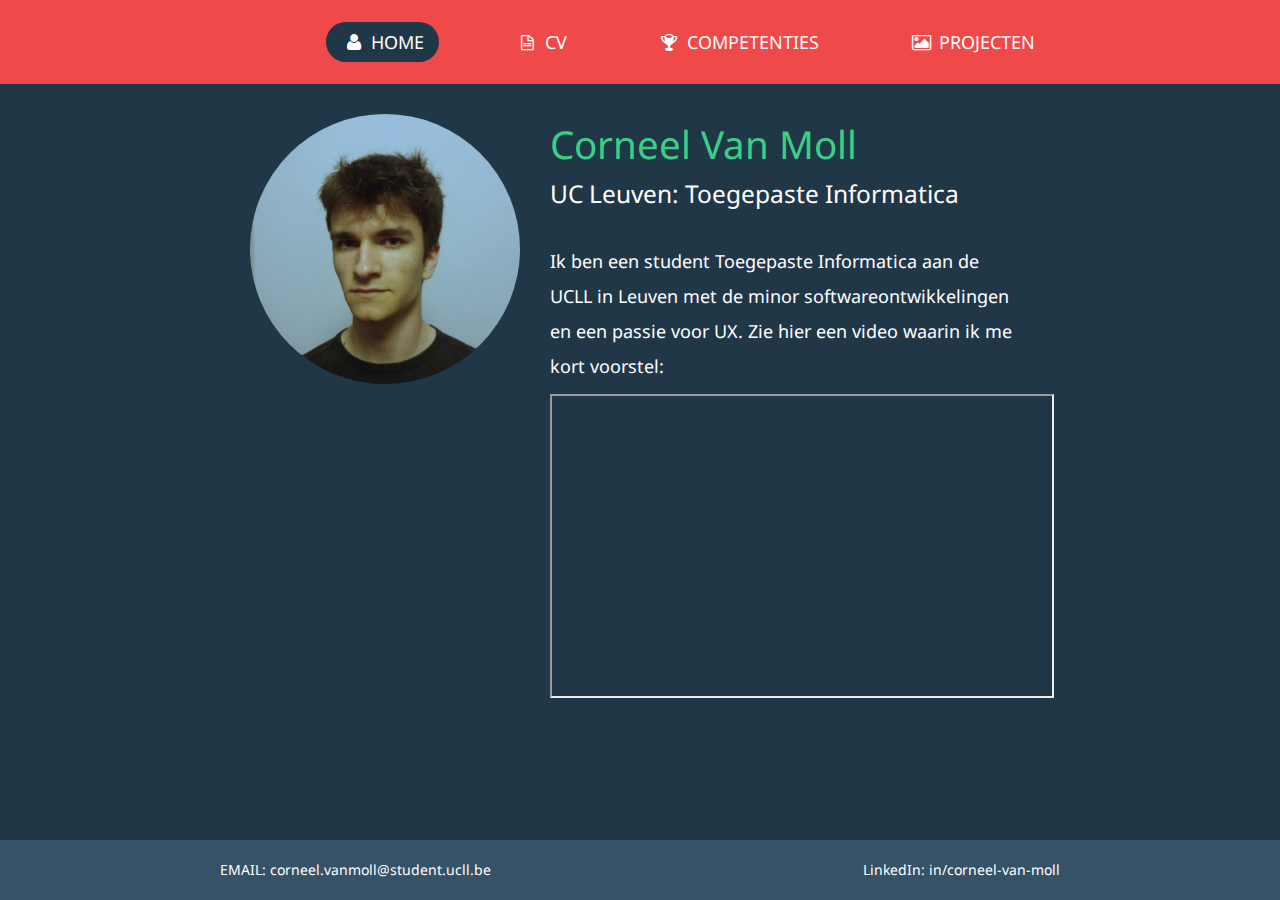
<file: index.html>
<!DOCTYPE html>
<html lang="en">
<head>
<title>Profile</title>
<meta charset="utf-8">
<meta name="viewport" content="width=device-width, initial-scale=1.0">
<link href="css/bootstrap.css" rel="stylesheet">
<link href="css/style.css" rel="stylesheet">
<link href="font/css/fontello.css" rel="stylesheet">
<link href='http://fonts.googleapis.com/css?family=Droid+Sans:400,700' rel='stylesheet' type='text/css'>
</head>
<body>
<div class="navbar">
  <div class="navbar-inner">
    <div class="container"> <a class="btn btn-navbar" data-toggle="collapse" data-target=".nav-collapse"> <span class="icon-bar"></span> <span class="icon-bar"></span> <span class="icon-bar"></span> </a>
      <ul class="nav nav-collapse pull-right">
        <li><a href="index.html" class="active"><i class="icon-user"></i> Home</a></li>
        <li><a href="resume.html"><i class="icon-doc-text"></i> CV</a></li>
        <li><a href="skills.html"><i class="icon-trophy"></i> Competenties</a></li>
        <li><a href="work.html"><i class="icon-picture"></i> Projecten</a></li>
      </ul>
      <div class="nav-collapse collapse"></div>
    </div>
  </div>
</div>
<div class="container profile">
  <div class="span3"> <img src="img/profile_pic.jpg" alt=""> </div>
  <div class="span5">
    <h1>Corneel Van Moll</h1>
    <h3>UC Leuven: Toegepaste Informatica</h3>
    <p>Ik ben een student Toegepaste Informatica aan de UCLL in Leuven met de minor softwareontwikkelingen en een passie voor UX. Zie hier een video waarin ik me kort voorstel:</p>
    <iframe width="500" height="300" src="https://www.youtube.com/embed/2SmTx6ICyns"></iframe> </div>
</div>
<div class="row social">
  <ul class="social-icons">
  </ul>
</div>
<div class="footer" href="css/bootstrap-responsive.css" rel="stylesheet" type="text/css">
  <div class="container">
    <p class="pull-left"> EMAIL: <a href = "mailto: corneel.vanmoll@student.ucll.be">corneel.vanmoll@student.ucll.be</a> </p>
    <p class="pull-right"> LinkedIn: <a href="https://www.linkedin.com/in/corneel-van-moll/">in/corneel-van-moll</a> </p>
  </div>
</div>
<div id="myModal" class="modal hide fade" tabindex="-1" role="dialog" aria-labelledby="myModalLabel" aria-hidden="true">
  <div class="modal-header">
    <button type="button" class="close" data-dismiss="modal" aria-hidden="true">×</button>
    <h3 id="myModalLabel"><i class="icon-mail"></i> Contact Me</h3>
  </div>
  <div class="modal-body">
    <form action="#">
      <input type="text" placeholder="Your Name">
      <input type="text" placeholder="Your Email">
      <input type="text" placeholder="Website (Optional)">
      <textarea rows="3" style="width:80%"></textarea>
      <br>
      <button type="submit" class="btn btn-large"><i class="icon-paper-plane"></i> SUBMIT</button>
    </form>
  </div>
</div>
<script src="js/jquery-1.10.1.min.js"></script>
<script src="js/bootstrap.min.js"></script>
<script>
$('#myModal').modal('hidden')
</script>
</body>
</html>
</file>
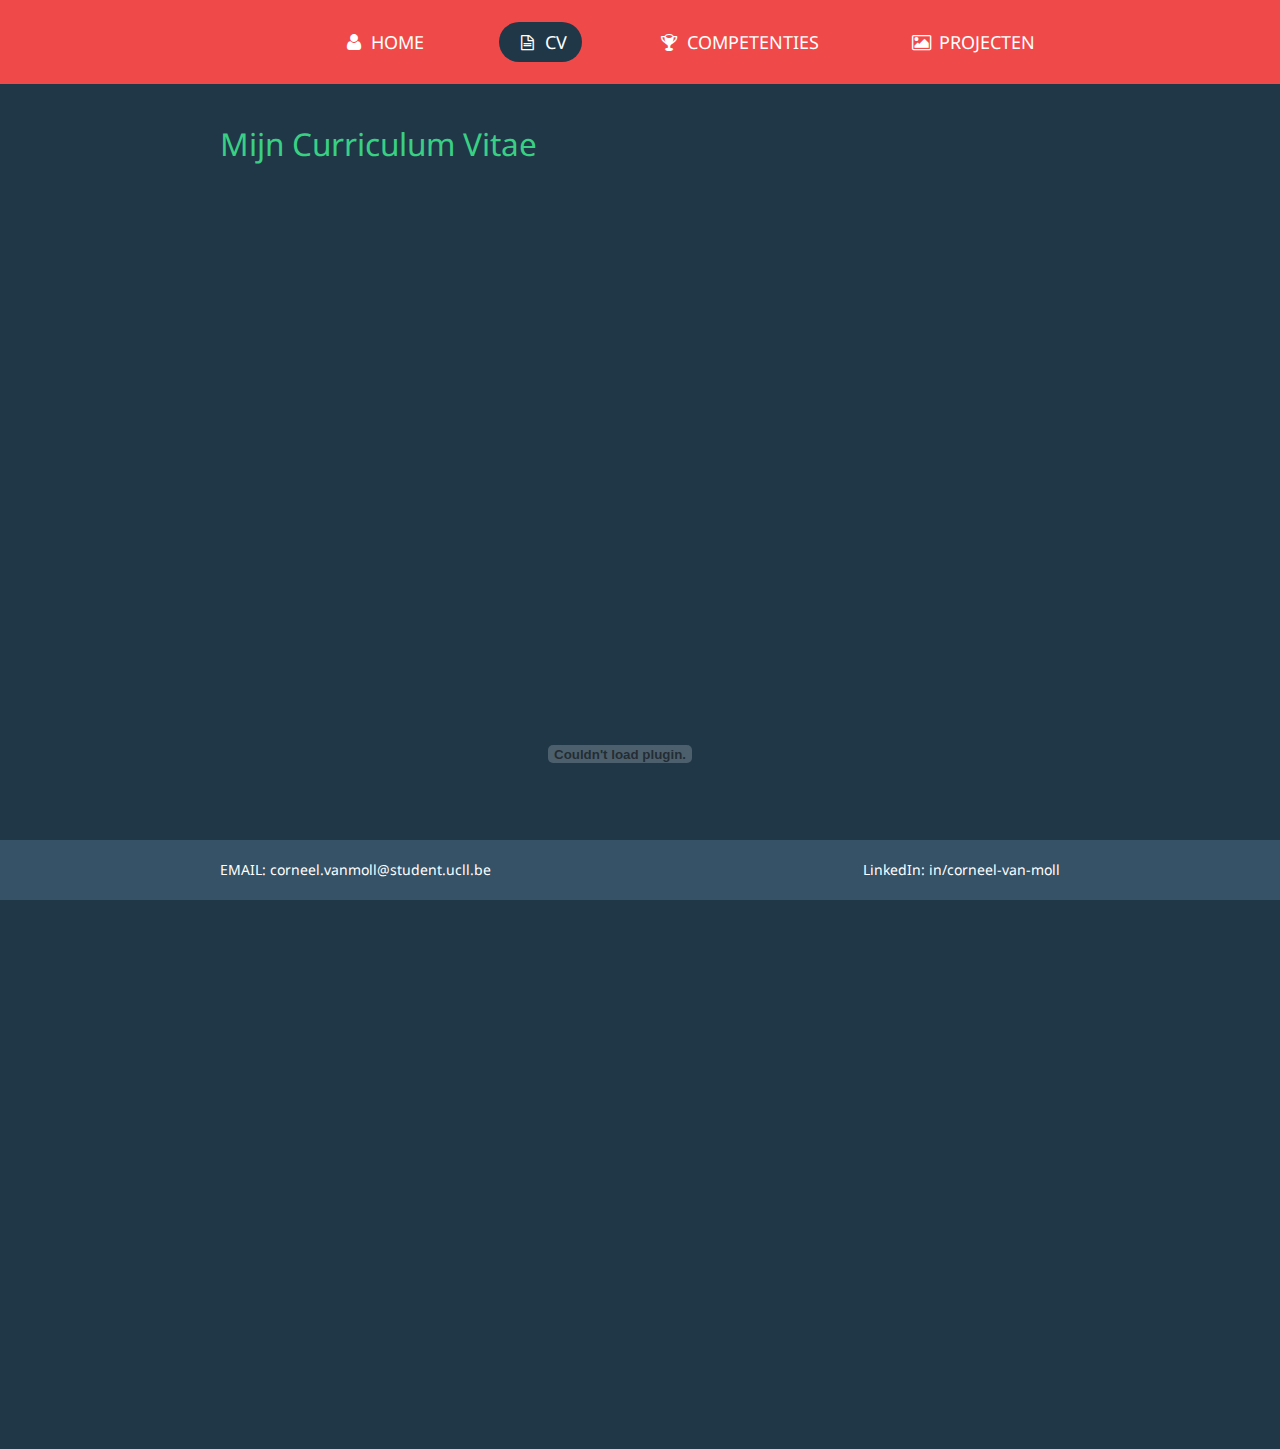
<file: resume.html>
<!DOCTYPE html>
<html lang="en">
<head>
<title>Resume</title>
<meta charset="utf-8">
<meta name="viewport" content="width=device-width, initial-scale=1.0">
<link href="css/bootstrap.css" rel="stylesheet">
<link href="css/style.css" rel="stylesheet">
<link href="font/css/fontello.css" rel="stylesheet">
<link href='http://fonts.googleapis.com/css?family=Droid+Sans:400,700' rel='stylesheet' type='text/css'>
</head>
<body>
  <div class="navbar">
    <div class="navbar-inner">
      <div class="container"> <a class="btn btn-navbar" data-toggle="collapse" data-target=".nav-collapse"> <span class="icon-bar"></span> <span class="icon-bar"></span> <span class="icon-bar"></span> </a> 
        <ul class="nav nav-collapse pull-right">
          <li><a href="index.html"><i class="icon-user"></i> Home</a></li>
          <li><a href="resume.html" class="active"><i class="icon-doc-text"></i> CV</a></li>
          <li><a href="skills.html"><i class="icon-trophy"></i> Competenties</a></li>
          <li><a href="work.html"><i class="icon-picture"></i> Projecten</a></li>
        </ul>
        <div class="nav-collapse collapse"></div>
      </div>
    </div>
  </div>
<div class="container resume">
  <h2>Mijn Curriculum Vitae</h2>
  <embed src="docs/cv.pdf" width="800px" height="1160px" />
</div>
<div class="row social"></div>
<div class="footer" href="css/bootstrap-responsive.css" rel="stylesheet" type="text/css">
  <div class="container">
    <p class="pull-left"> EMAIL: <a href = "mailto: corneel.vanmoll@student.ucll.be">corneel.vanmoll@student.ucll.be</a> </p>
    <p class="pull-right"> LinkedIn: <a href="https://www.linkedin.com/in/corneel-van-moll/">in/corneel-van-moll</a> </p>
  </div>
</div>
<div id="myModal" class="modal hide fade" tabindex="-1" role="dialog" aria-labelledby="myModalLabel" aria-hidden="true">
  <div class="modal-header">
    <button type="button" class="close" data-dismiss="modal" aria-hidden="true">×</button>
    <h3 id="myModalLabel"><i class="icon-mail"></i> Contact Me</h3>
  </div>
  <div class="modal-body">
    <form action="#">
      <input type="text" placeholder="Yopur Name">
      <input type="text" placeholder="Your Email">
      <input type="text" placeholder="Website (Optional)">
      <textarea rows="3" style="width:80%"></textarea>
      <br>
      <button type="submit" class="btn btn-large"><i class="icon-paper-plane"></i> SUBMIT</button>
    </form>
  </div>
</div>
<script src="js/jquery-1.10.1.min.js"></script>
<script src="js/bootstrap.min.js"></script>
<script>
$('#myModal').modal('hidden')
</script>
</body>
</html>
</file>
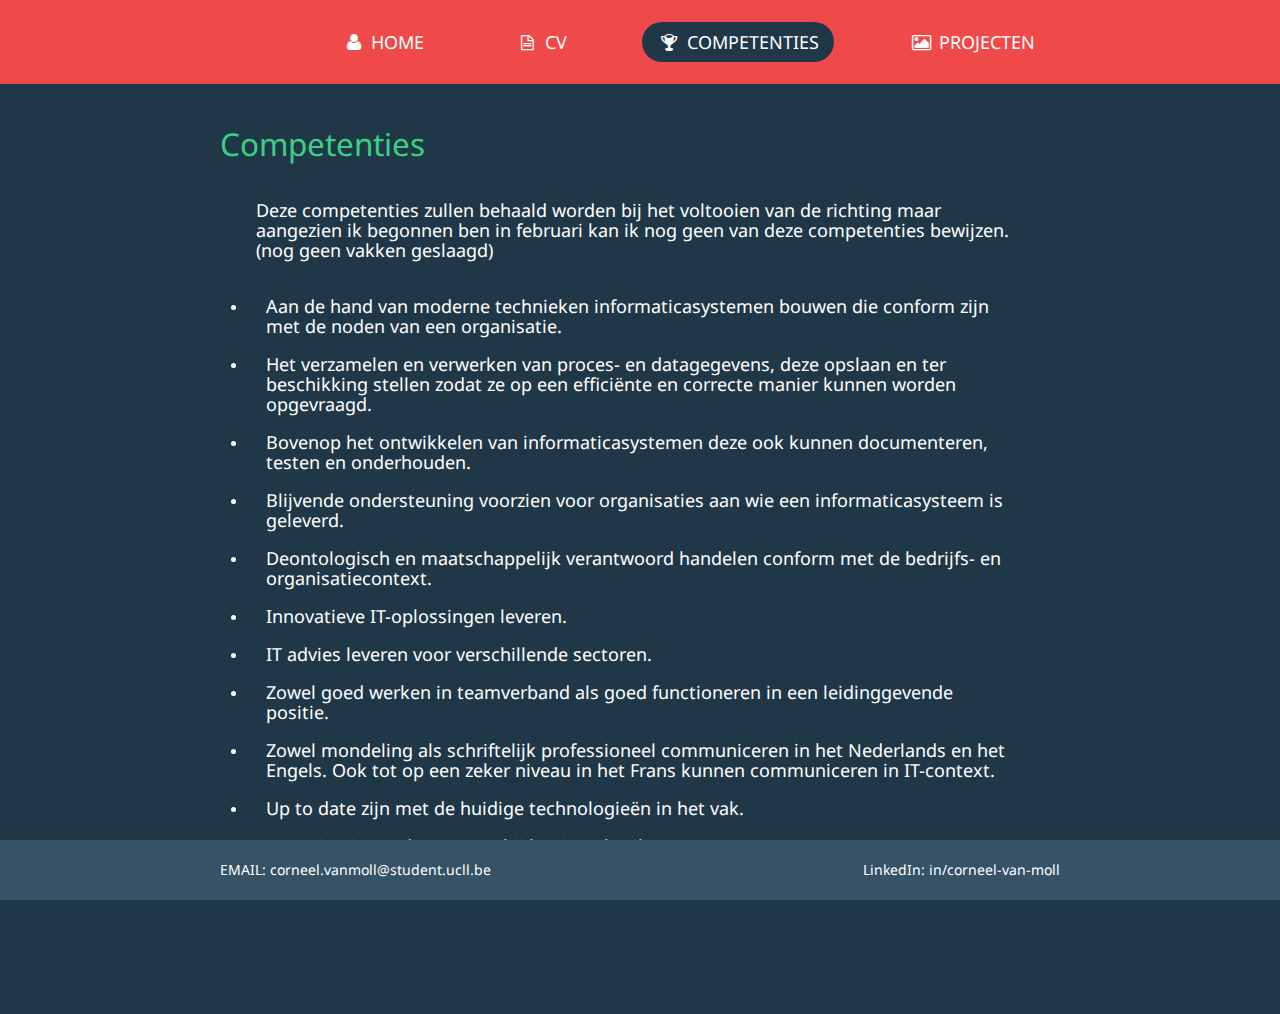
<file: skills.html>
<!DOCTYPE html>
<html lang="en">
<head>
<title>Mini Portfolio | Skills</title>
<meta charset="utf-8">
<meta name="viewport" content="width=device-width, initial-scale=1.0">
<link href="css/bootstrap.css" rel="stylesheet">
<link href="css/style.css" rel="stylesheet">
<link href="font/css/fontello.css" rel="stylesheet">
<link href='http://fonts.googleapis.com/css?family=Droid+Sans:400,700' rel='stylesheet' type='text/css'>
</head>
<body>
  <div class="navbar">
    <div class="navbar-inner">
      <div class="container"> <a class="btn btn-navbar" data-toggle="collapse" data-target=".nav-collapse"> <span class="icon-bar"></span> <span class="icon-bar"></span> <span class="icon-bar"></span> </a>
        <ul class="nav nav-collapse pull-right">
          <li><a href="index.html"><i class="icon-user"></i> Home</a></li>
          <li><a href="resume.html"><i class="icon-doc-text"></i> CV</a></li>
          <li><a href="skills.html" class="active"><i class="icon-trophy"></i> Competenties</a></li>
          <li><a href="work.html"><i class="icon-picture"></i> Projecten</a></li>
        </ul>
        <div class="nav-collapse collapse"></div>
      </div>
    </div>
  </div>
<div class="container skills">
  <h2>Competenties</h2>
  <p style="margin: 2em">Deze competenties zullen behaald worden bij het voltooien van de richting maar aangezien ik begonnen ben in februari kan ik nog geen van deze competenties bewijzen. (nog geen vakken geslaagd)</p>
  <ul style="margin: 2em">
    <li>
      <p>Aan de hand van moderne technieken informaticasystemen bouwen die conform zijn met de noden van een organisatie.</p>
    </li>
    <li>
      <p>Het verzamelen en verwerken van proces- en datagegevens, deze opslaan en ter beschikking stellen zodat ze op een efficiënte en correcte manier kunnen worden opgevraagd.</p>
    </li>
    <p>
      <li>
    </p>
      <p>Bovenop het ontwikkelen van informaticasystemen deze ook kunnen documenteren, testen en onderhouden.   </p>
    </li>
    <li>
      <p>Blijvende ondersteuning voorzien voor organisaties aan wie een informaticasysteem is geleverd.</p>
    </li>
    <li>
      <p>Deontologisch en maatschappelijk verantwoord handelen conform met de bedrijfs- en organisatiecontext.</p>
    </li>
    <li>
      <p>Innovatieve IT-oplossingen leveren.</p>
    </li>
    <li>
      <p>IT advies leveren voor verschillende sectoren.</p>
    </li>
    <li>
      <p>Zowel goed werken in teamverband als goed functioneren in een leidinggevende positie.</p>
    </li>
    <li>
      <p>Zowel mondeling als schriftelijk professioneel communiceren in het Nederlands en het Engels. Ook tot op een zeker niveau in het Frans kunnen communiceren in IT-context.</p>
    </li>
    <li>
      <p>Up to date zijn met de huidige technologieën in het vak.</p>
    </li>
    <li>
      <p>Organisaties ondersteunen bij het in gebruik nemen van nieuwe systemen.</p>
    </li>
  </ul>
  
</div>
<div class="row social">
  <ul class="social-icons">
  </ul>
</div>
<div class="footer" href="css/bootstrap-responsive.css" rel="stylesheet" type="text/css">
  <div class="container">
    <p class="pull-left"> EMAIL: <a href = "mailto: corneel.vanmoll@student.ucll.be">corneel.vanmoll@student.ucll.be</a> </p>
    <p class="pull-right"> LinkedIn: <a href="https://www.linkedin.com/in/corneel-van-moll/">in/corneel-van-moll</a> </p>
  </div>
</div>
<div id="myModal" class="modal hide fade" tabindex="-1" role="dialog" aria-labelledby="myModalLabel" aria-hidden="true">
  <div class="modal-header">
    <button type="button" class="close" data-dismiss="modal" aria-hidden="true">×</button>
    <h3 id="myModalLabel"><i class="icon-mail"></i> Contact Me</h3>
  </div>
  <div class="modal-body">
    <form action="#">
      <input type="text" placeholder="Yopur Name">
      <input type="text" placeholder="Your Email">
      <input type="text" placeholder="Website (Optional)">
      <textarea rows="3" style="width:80%"></textarea>
      <br>
      <button type="submit" class="btn btn-large"><i class="icon-paper-plane"></i> SUBMIT</button>
    </form>
  </div>
</div>
<script src="js/jquery-1.10.1.min.js"></script>
<script src="js/bootstrap.min.js"></script>
<script>
$('#myModal').modal('hidden')
</script>
</body>
</html>
</file>
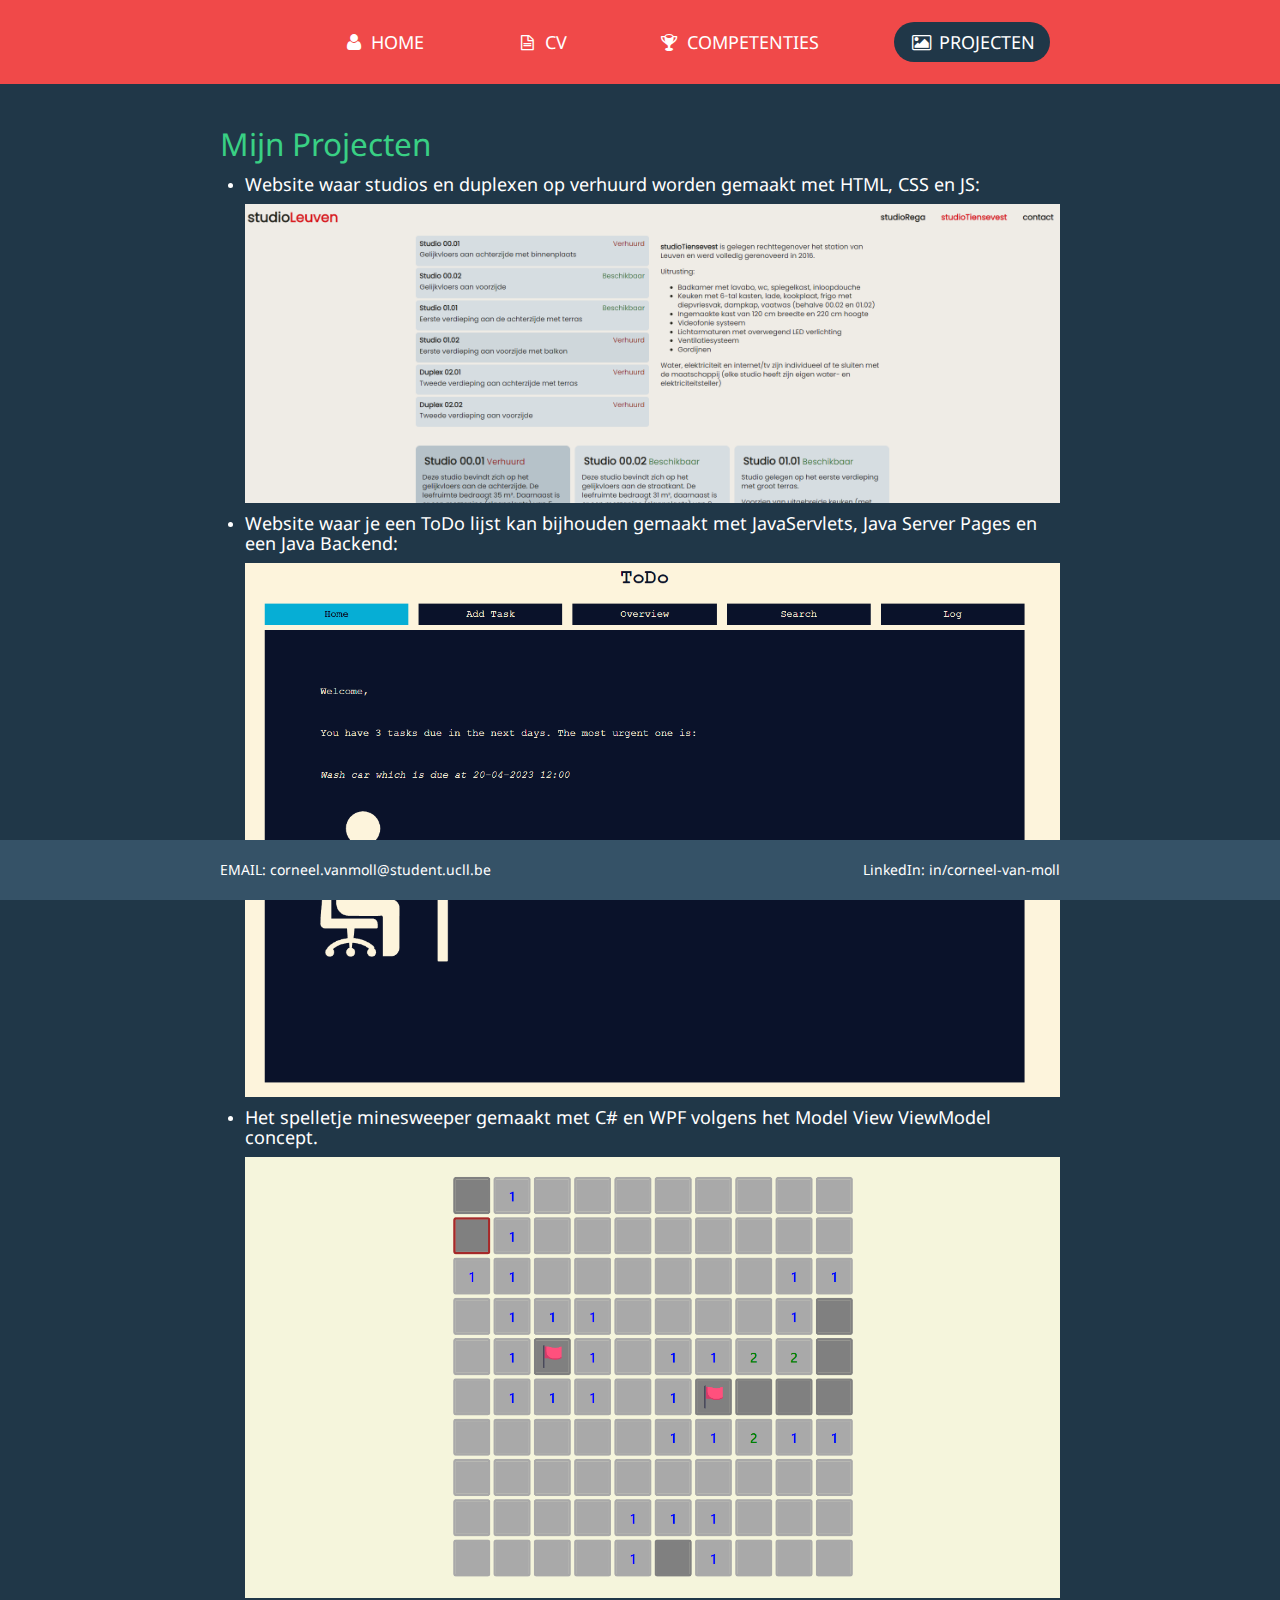
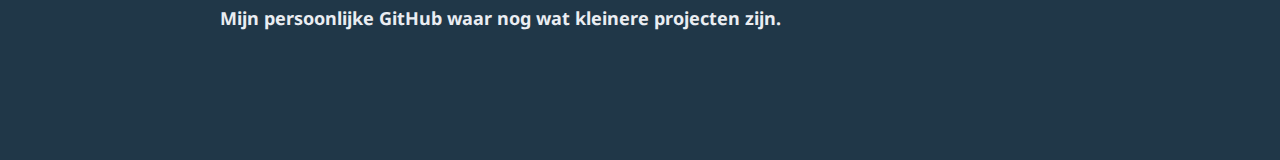
<file: work.html>
<!DOCTYPE html>
<html lang="en">
<head>
<title>Mini Portfolio | Work</title>
<meta charset="utf-8">
<meta name="viewport" content="width=device-width, initial-scale=1.0">
<link href="css/bootstrap.css" rel="stylesheet">
<link href="css/style.css" rel="stylesheet">
<link href="font/css/fontello.css" rel="stylesheet">
<link href='http://fonts.googleapis.com/css?family=Droid+Sans:400,700' rel='stylesheet' type='text/css'>
<link rel="stylesheet" type="text/css" href="css/jquery.fancybox.css" media="screen">
</head>
<body>
  <div class="navbar">
    <div class="navbar-inner">
      <div class="container"> <a class="btn btn-navbar" data-toggle="collapse" data-target=".nav-collapse"> <span class="icon-bar"></span> <span class="icon-bar"></span> <span class="icon-bar"></span> </a>
        <ul class="nav nav-collapse pull-right">
          <li><a href="index.html"><i class="icon-user"></i> Home</a></li>
          <li><a href="resume.html"><i class="icon-doc-text"></i> CV</a></li>
          <li><a href="skills.html"><i class="icon-trophy"></i> Competenties</a></li>
          <li><a href="work.html" class="active"><i class="icon-picture"></i> Projecten</a></li>
        </ul>
        <div class="nav-collapse collapse"></div>
      </div>
    </div>
  </div>
<div class="container work">
  <h2>Mijn Projecten</h2>
  <ul>
    <li>
      <p>Website waar studios en duplexen op verhuurd worden gemaakt met HTML, CSS en JS:</p>
      <p><a href="https://r0858981.webontwerp.ucll.be/site/index.html"><img src="img/website.png" alt=""></a></p>
    </li>
  <li>
    <p>Website waar je een ToDo lijst kan bijhouden gemaakt met JavaServlets, Java Server Pages en een Java Backend:</p>
    <p><a href="http://cyclone3.uclllabs.be:8081/van-moll-corneel_war_final/"><img src="img/website2.png" alt=""></a></p>
  </li>
  <li>
    <p>Het spelletje minesweeper gemaakt met C# en WPF volgens het Model View ViewModel concept.</p>
    <img src="img/minesweeper.png" alt="">
  </li>
</ul>
<a style="list-style-type: none;" id="github" href="https://github.com/Wolfiene?tab=repositories">Mijn persoonlijke GitHub waar nog wat kleinere projecten zijn.</a>
</div>
<div class="row social">
  <ul class="social-icons">
  </ul>
</div>
<div class="footer" href="css/bootstrap-responsive.css" rel="stylesheet" type="text/css">
  <div class="container">
    <p class="pull-left"> EMAIL: <a href = "mailto: corneel.vanmoll@student.ucll.be">corneel.vanmoll@student.ucll.be</a> </p>
    <p class="pull-right"> LinkedIn: <a href="https://www.linkedin.com/in/corneel-van-moll/">in/corneel-van-moll</a> </p>
  </div>
</div>
<div id="myModal" class="modal hide fade" tabindex="-1" role="dialog" aria-labelledby="myModalLabel" aria-hidden="true">
  <div class="modal-header">
    <button type="button" class="close" data-dismiss="modal" aria-hidden="true">×</button>
    <h3 id="myModalLabel"><i class="icon-mail"></i> Contact Me</h3>
  </div>
  <div class="modal-body">
    <form action="#">
      <input type="text" placeholder="Yopur Name">
      <input type="text" placeholder="Your Email">
      <input type="text" placeholder="Website (Optional)">
      <textarea rows="3" style="width:80%"></textarea>
      <br>
      <button type="submit" class="btn btn-large"><i class="icon-paper-plane"></i> SUBMIT</button>
    </form>
  </div>
</div>
<script src="js/jquery-1.10.1.min.js"></script>
<script src="js/bootstrap.min.js"></script>
<script>
$('#myModal').modal('hidden')
</script>
<script src="js/jquery.fancybox.js?v=2.1.5"></script>
<script>
$(document).ready(function () {
    $(".fancybox-thumb").fancybox({
        helpers: {
            title: {
                type: 'inside'
            },
            overlay: {
                css: {
                    'background': 'rgba(1,1,1,0.65)'
                }
            }
        }
    });
});
</script>
</body>
</html>
</file>
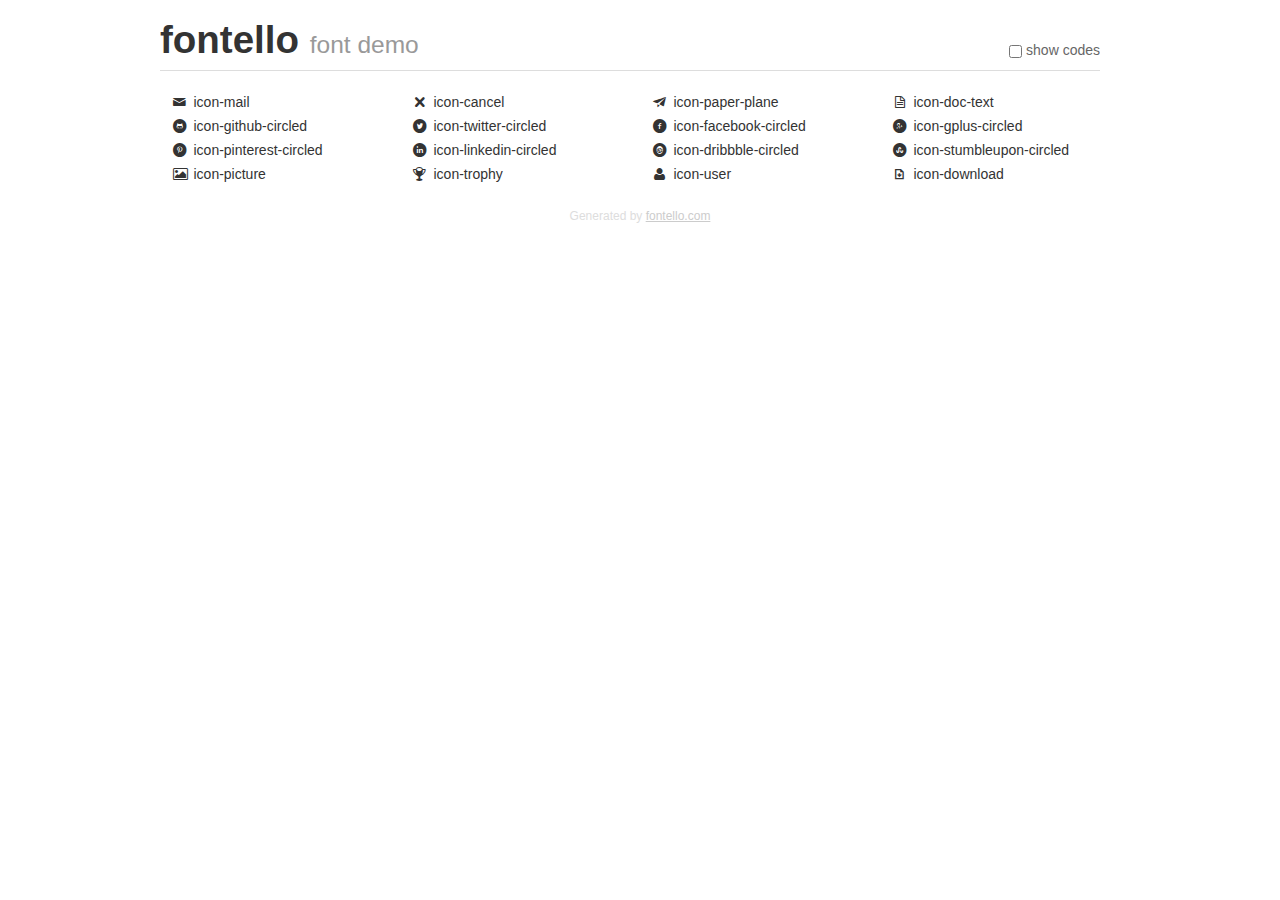
<file: font/demo.html>
<!DOCTYPE html>
<html>
  <head><!--[if lt IE 9]>
    <script src="http://html5shim.googlecode.com/svn/trunk/html5.js"></script><![endif]-->
    <meta charset="UTF-8"><style type="text/css">/*
 * Bootstrap v2.2.1
 *
 * Copyright 2012 Twitter, Inc
 * Licensed under the Apache License v2.0
 * http://www.apache.org/licenses/LICENSE-2.0
 *
 * Designed and built with all the love in the world @twitter by @mdo and @fat.
 */
.clearfix {
  *zoom: 1;
}
.clearfix:before,
.clearfix:after {
  display: table;
  content: "";
  line-height: 0;
}
.clearfix:after {
  clear: both;
}
html {
  font-size: 100%;
  -webkit-text-size-adjust: 100%;
  -ms-text-size-adjust: 100%;
}
a:focus {
  outline: thin dotted #333;
  outline: 5px auto -webkit-focus-ring-color;
  outline-offset: -2px;
}
a:hover,
a:active {
  outline: 0;
}
button,
input,
select,
textarea {
  margin: 0;
  font-size: 100%;
  vertical-align: middle;
}
button,
input {
  *overflow: visible;
  line-height: normal;
}
button::-moz-focus-inner,
input::-moz-focus-inner {
  padding: 0;
  border: 0;
}
body {
  margin: 0;
  font-family: "Helvetica Neue", Helvetica, Arial, sans-serif;
  font-size: 14px;
  line-height: 20px;
  color: #333;
  background-color: #fff;
}
a {
  color: #08c;
  text-decoration: none;
}
a:hover {
  color: #005580;
  text-decoration: underline;
}
.row {
  margin-left: -20px;
  *zoom: 1;
}
.row:before,
.row:after {
  display: table;
  content: "";
  line-height: 0;
}
.row:after {
  clear: both;
}
[class*="span"] {
  float: left;
  min-height: 1px;
  margin-left: 20px;
}
.container,
.navbar-static-top .container,
.navbar-fixed-top .container,
.navbar-fixed-bottom .container {
  width: 940px;
}
.span12 {
  width: 940px;
}
.span11 {
  width: 860px;
}
.span10 {
  width: 780px;
}
.span9 {
  width: 700px;
}
.span8 {
  width: 620px;
}
.span7 {
  width: 540px;
}
.span6 {
  width: 460px;
}
.span5 {
  width: 380px;
}
.span4 {
  width: 300px;
}
.span3 {
  width: 220px;
}
.span2 {
  width: 140px;
}
.span1 {
  width: 60px;
}
[class*="span"].pull-right,
.row-fluid [class*="span"].pull-right {
  float: right;
}
.container {
  margin-right: auto;
  margin-left: auto;
  *zoom: 1;
}
.container:before,
.container:after {
  display: table;
  content: "";
  line-height: 0;
}
.container:after {
  clear: both;
}
p {
  margin: 0 0 10px;
}
.lead {
  margin-bottom: 20px;
  font-size: 21px;
  font-weight: 200;
  line-height: 30px;
}
small {
  font-size: 85%;
}
h1 {
  margin: 10px 0;
  font-family: inherit;
  font-weight: bold;
  line-height: 20px;
  color: inherit;
  text-rendering: optimizelegibility;
}
h1 small {
  font-weight: normal;
  line-height: 1;
  color: #999;
}
h1 {
  line-height: 40px;
}
h1 {
  font-size: 38.5px;
}
h1 small {
  font-size: 24.5px;
}
body {
  margin-top: 90px;
}
.header {
  position: fixed;
  top: 0;
  left: 50%;
  margin-left: -480px;
  background-color: #fff;
  border-bottom: 1px solid #ddd;
  padding-top: 10px;
  z-index: 10;
}
.footer {
  color: #ddd;
  font-size: 12px;
  text-align: center;
  margin-top: 20px;
}
.footer a {
  color: #ccc;
  text-decoration: underline;
}
.the-icons {
  font-size: 14px;
  line-height: 24px;
}
.switch {
  position: absolute;
  right: 0;
  bottom: 10px;
  color: #666;
}
.switch input {
  margin-right: 0.3em;
}
.codesOn .i-name {
  display: none;
}
.codesOn .i-code {
  display: inline;
}
.i-code {
  display: none;
}
</style>
    <link rel="stylesheet" href="css/fontello.css">
    <link rel="stylesheet" href="css/animation.css"><!--[if IE 7]>
    <link rel="stylesheet" href="css/fontello-ie7.css"><![endif]-->
    <script>
      function toggleCodes(on) {
        var obj = document.getElementById('icons');
        
        if (on) {
          obj.className += ' codesOn';
        } else {
          obj.className = obj.className.replace(' codesOn', '');
        }
      }
      
    </script>
  </head>
  <body>
    <div class="container header">
      <h1>
        fontello
         <small>font demo</small>
      </h1>
      <label class="switch">
        <input type="checkbox" onclick="toggleCodes(this.checked)">show codes
      </label>
    </div>
    <div id="icons" class="container">
      <div class="row">
        <div title="Code: 0xe806" class="the-icons span3"><i class="icon-mail"></i> <span class="i-name">icon-mail</span><span class="i-code">0xe806</span></div>
        <div title="Code: 0xe80f" class="the-icons span3"><i class="icon-cancel"></i> <span class="i-name">icon-cancel</span><span class="i-code">0xe80f</span></div>
        <div title="Code: 0xe804" class="the-icons span3"><i class="icon-paper-plane"></i> <span class="i-name">icon-paper-plane</span><span class="i-code">0xe804</span></div>
        <div title="Code: 0xe803" class="the-icons span3"><i class="icon-doc-text"></i> <span class="i-name">icon-doc-text</span><span class="i-code">0xe803</span></div>
      </div>
      <div class="row">
        <div title="Code: 0xe80e" class="the-icons span3"><i class="icon-github-circled"></i> <span class="i-name">icon-github-circled</span><span class="i-code">0xe80e</span></div>
        <div title="Code: 0xe808" class="the-icons span3"><i class="icon-twitter-circled"></i> <span class="i-name">icon-twitter-circled</span><span class="i-code">0xe808</span></div>
        <div title="Code: 0xe807" class="the-icons span3"><i class="icon-facebook-circled"></i> <span class="i-name">icon-facebook-circled</span><span class="i-code">0xe807</span></div>
        <div title="Code: 0xe809" class="the-icons span3"><i class="icon-gplus-circled"></i> <span class="i-name">icon-gplus-circled</span><span class="i-code">0xe809</span></div>
      </div>
      <div class="row">
        <div title="Code: 0xe80a" class="the-icons span3"><i class="icon-pinterest-circled"></i> <span class="i-name">icon-pinterest-circled</span><span class="i-code">0xe80a</span></div>
        <div title="Code: 0xe80b" class="the-icons span3"><i class="icon-linkedin-circled"></i> <span class="i-name">icon-linkedin-circled</span><span class="i-code">0xe80b</span></div>
        <div title="Code: 0xe80c" class="the-icons span3"><i class="icon-dribbble-circled"></i> <span class="i-name">icon-dribbble-circled</span><span class="i-code">0xe80c</span></div>
        <div title="Code: 0xe80d" class="the-icons span3"><i class="icon-stumbleupon-circled"></i> <span class="i-name">icon-stumbleupon-circled</span><span class="i-code">0xe80d</span></div>
      </div>
      <div class="row">
        <div title="Code: 0xe802" class="the-icons span3"><i class="icon-picture"></i> <span class="i-name">icon-picture</span><span class="i-code">0xe802</span></div>
        <div title="Code: 0xe801" class="the-icons span3"><i class="icon-trophy"></i> <span class="i-name">icon-trophy</span><span class="i-code">0xe801</span></div>
        <div title="Code: 0xe800" class="the-icons span3"><i class="icon-user"></i> <span class="i-name">icon-user</span><span class="i-code">0xe800</span></div>
        <div title="Code: 0xe805" class="the-icons span3"><i class="icon-download"></i> <span class="i-name">icon-download</span><span class="i-code">0xe805</span></div>
      </div>
    </div>
    <div class="container footer">Generated by <a href="http://fontello.com">fontello.com</a></div>
  </body>
</html>
</file>
<file: font/css/fontello.css>
@font-face {
  font-family: 'fontello';
  src: url('../font/fontello.eot?87773380');
  src: url('../font/fontello.eot?87773380#iefix') format('embedded-opentype'),
       url('../font/fontello.woff?87773380') format('woff'),
       url('../font/fontello.ttf?87773380') format('truetype'),
       url('../font/fontello.svg?87773380#fontello') format('svg');
  font-weight: normal;
  font-style: normal;
}
/* Chrome hack: SVG is rendered more smooth in Windozze. 100% magic, uncomment if you need it. */
/* Note, that will break hinting! In other OS-es font will be not as sharp as it could be */
/*
@media screen and (-webkit-min-device-pixel-ratio:0) {
  @font-face {
    font-family: 'fontello';
    src: url('../font/fontello.svg?87773380#fontello') format('svg');
  }
}
*/
 
 [class^="icon-"]:before, [class*=" icon-"]:before {
  font-family: "fontello";
  font-style: normal;
  font-weight: normal;
  speak: none;
 
  display: inline-block;
  text-decoration: inherit;
  width: 1em;
  margin-right: .2em;
  text-align: center;
  /* opacity: .8; */
 
  /* For safety - reset parent styles, that can break glyph codes*/
  font-variant: normal;
  text-transform: none;
     
  /* fix buttons height, for twitter bootstrap */
  line-height: 1em;
 
  /* Animation center compensation - margins should be symmetric */
  /* remove if not needed */
  margin-left: .2em;
 
  /* you can be more comfortable with increased icons size */
  /* font-size: 120%; */
 
  /* Uncomment for 3D effect */
  /* text-shadow: 1px 1px 1px rgba(127, 127, 127, 0.3); */
}
 
.icon-mail:before { content: '\e806'; } /* '' */
.icon-cancel:before { content: '\e80f'; } /* '' */
.icon-paper-plane:before { content: '\e804'; } /* '' */
.icon-doc-text:before { content: '\e803'; } /* '' */
.icon-github-circled:before { content: '\e80e'; } /* '' */
.icon-twitter-circled:before { content: '\e808'; } /* '' */
.icon-facebook-circled:before { content: '\e807'; } /* '' */
.icon-gplus-circled:before { content: '\e809'; } /* '' */
.icon-pinterest-circled:before { content: '\e80a'; } /* '' */
.icon-linkedin-circled:before { content: '\e80b'; } /* '' */
.icon-dribbble-circled:before { content: '\e80c'; } /* '' */
.icon-stumbleupon-circled:before { content: '\e80d'; } /* '' */
.icon-picture:before { content: '\e802'; } /* '' */
.icon-trophy:before { content: '\e801'; } /* '' */
.icon-user:before { content: '\e800'; } /* '' */
.icon-download:before { content: '\e805'; } /* '' */
</file>
<file: font/css/fontello-ie7.css>
[class^="icon-"], [class*=" icon-"] {
  font-family: 'fontello';
  font-style: normal;
  font-weight: normal;
 
  /* fix buttons height */
  line-height: 1em;
 
  /* you can be more comfortable with increased icons size */
  /* font-size: 120%; */
}
 
.icon-mail { *zoom: expression( this.runtimeStyle['zoom'] = '1', this.innerHTML = '&#xe806;&nbsp;'); }
.icon-cancel { *zoom: expression( this.runtimeStyle['zoom'] = '1', this.innerHTML = '&#xe80f;&nbsp;'); }
.icon-paper-plane { *zoom: expression( this.runtimeStyle['zoom'] = '1', this.innerHTML = '&#xe804;&nbsp;'); }
.icon-doc-text { *zoom: expression( this.runtimeStyle['zoom'] = '1', this.innerHTML = '&#xe803;&nbsp;'); }
.icon-github-circled { *zoom: expression( this.runtimeStyle['zoom'] = '1', this.innerHTML = '&#xe80e;&nbsp;'); }
.icon-twitter-circled { *zoom: expression( this.runtimeStyle['zoom'] = '1', this.innerHTML = '&#xe808;&nbsp;'); }
.icon-facebook-circled { *zoom: expression( this.runtimeStyle['zoom'] = '1', this.innerHTML = '&#xe807;&nbsp;'); }
.icon-gplus-circled { *zoom: expression( this.runtimeStyle['zoom'] = '1', this.innerHTML = '&#xe809;&nbsp;'); }
.icon-pinterest-circled { *zoom: expression( this.runtimeStyle['zoom'] = '1', this.innerHTML = '&#xe80a;&nbsp;'); }
.icon-linkedin-circled { *zoom: expression( this.runtimeStyle['zoom'] = '1', this.innerHTML = '&#xe80b;&nbsp;'); }
.icon-dribbble-circled { *zoom: expression( this.runtimeStyle['zoom'] = '1', this.innerHTML = '&#xe80c;&nbsp;'); }
.icon-stumbleupon-circled { *zoom: expression( this.runtimeStyle['zoom'] = '1', this.innerHTML = '&#xe80d;&nbsp;'); }
.icon-picture { *zoom: expression( this.runtimeStyle['zoom'] = '1', this.innerHTML = '&#xe802;&nbsp;'); }
.icon-trophy { *zoom: expression( this.runtimeStyle['zoom'] = '1', this.innerHTML = '&#xe801;&nbsp;'); }
.icon-user { *zoom: expression( this.runtimeStyle['zoom'] = '1', this.innerHTML = '&#xe800;&nbsp;'); }
.icon-download { *zoom: expression( this.runtimeStyle['zoom'] = '1', this.innerHTML = '&#xe805;&nbsp;'); }
</file>
<file: css/style.css>
/*This stylesheet contains some custom class rather than Bootstrap*/
		
.span3 img {
	border-radius: 50%;
}

.skills p {
	font-size: large;
	margin: 1em;
}

.skills img {
	margin: 2em;
}

.work p {
	font-size: large;
}

#github {
	font-size: large;
	font-weight: 700;
	color: #EAEDF2;
}

a.brand img {
	border-radius:50%;
	border:5px solid #fff;
	width: 3em;
}
.profile, .skills, .work, .resume {
	padding:30px 0;
}
.profile h2, .skills h2, .work h2, .resume h2 {
	font-weight:normal;
	color: #39D084;
}
/***** Profile *****/
	.profile h1 {
	color:#39d084;
	font-weight: normal;
}
.profile h3 {
	color:#fff;
	font-weight: normal;
}
.profile p {
	color:#fff;
	font-size:18px;
	line-height: 35px;
	margin-top: 30px;
}
.profile .container .span5 {
	padding:40px 0;
}
a.hire-me {
	display: inline-block;
 *display: inline;
	padding:20px 60px;
	background:#39d084;
	color:#fff;
	text-transform:uppercase;
	font-size:26px;
	margin:20px 0;
	-webkit-border-radius: 40px;
	-moz-border-radius: 40px;
	border-radius: 40px;
}
a.hire-me:hover {
	text-decoration:none;
	background:#11d170;
}
.social {
	text-align:center;
	padding-bottom:80px;
}
ul.social-icons {
	margin:20px 0;
}
ul.social-icons li {
	list-style:none;
	display:inline-block;
	margin:10px;
}
ul.social-icons li:first-child {
	margin-left:0;
}
ul.social-icons li a {
	opacity:0.8;
}
ul.social-icons li a:hover {
	opacity:1;
}
/***** Skills *****/
.skills .span3 {
	width:235px;
	overflow: hidden;
}
.skills .span5 {
	text-align:left;
	padding:47px 0;
}
.skills .ps, .skills .ai, .skills .html, .skills .css {
	padding:25px;
	width:100px;
	height:100px;
	-webkit-border-radius: 50%;
	-moz-border-radius: 50%;
	border-radius: 50%;
	text-align:center;
	border:8px solid #203748;
	float:right;
	-webkit-transition: all 0.2s linear;
	-moz-transition: all 0.2s linear;
	-o-transition: all 0.2s linear;
	transition: all 0.2s linear;
}
.skills .ps {
	background:#30a5dc;
}
.skills .ai {
	background:#ee742b;
}
.skills .html {
	background:#f04949;
}
.skills .css {
	background:#39d084;
}
.skills .ps:hover, .skills .ai:hover, .skills .html:hover, .skills .css:hover {
	border:8px solid #fff;
}
.skills .ps h3, .skills .ai h3, .skills .html h3, .skills .css h3 {
	color:#fff;
	font-size: 3.4em;
	font-weight: normal;
	line-height: 80px;
}
.skills .html h3, .skills .css h3 {
	font-size: 2.2em;
}
.expand-bg {
	background: none repeat scroll 0 0 #EAEDF2;
	border-radius:16px;
	height: 16px;
	margin-bottom: 15px;
	position: relative;
	padding: 0 2px;
}
.expand {
	border-radius: 10px;
	height: 4px;
	margin: 2px 0;
	padding: 4px 0 4px 5px;
	position: absolute;
}
.skills .span5 h3 {
	font-size: 18.5px;
	line-height: 15px;
	font-weight:normal;
	text-transform:uppercase;
}
.skills .span5 h3 span {
	float:right;
}
.ps2 {
	width:90%;
	background:#30a5dc;
	-moz-animation:html5 2s ease-out;
	-webkit-animation:html5 2s ease-out;
}
.ai2 {
	width:80%;
	background:#ee742b;
	-moz-animation:css3 2s ease-out;
	-webkit-animation:css3 2s ease-out;
}
.html2 {
	width:75%;
	background:#f04949;
	-moz-animation:jquery 2s ease-out;
	-webkit-animation:jquery 2s ease-out;
}
.css2 {
	width:85%;
	background:#39d084;
	-moz-animation:photoshop 2s ease-out;
	-webkit-animation:photoshop 2s ease-out;
}
 @-moz-keyframes ps2 {
0% {
width:0px;
}
100% {
width:90%;
}
}
@-moz-keyframes ai2 {
0% {
width:0px;
}
100% {
width:80%;
}
}
@-moz-keyframes html2 {
0% {
width:0px;
}
100% {
width:75%;
}
}
@-moz-keyframes css2 {
0% {
width:0px;
}
100% {
width:85%;
}
}
 @-webkit-keyframes ps2 {
0% {
width:0px;
}
100% {
width:90%;
}
}
@-webkit-keyframes ai {
0% {
width:0px;
}
100% {
width:80%;
}
}
@-webkit-keyframes html {
0% {
width:0px;
}
100% {
width:75%;
}
}
@-webkit-keyframes css {
0% {
width:0px;
}
100% {
width:85%;
}
}
/**** Work container *****/
ul.work-images li {
	list-style:none;
	display:inline-block;
	margin: 8px 10px;
 background:
}
ul.work-images li:first-child {
	margin-left:0;
}
ul.work-images li div {
	background:url(../img/eye.png) 50% 50% no-repeat;
	background-color: #f04949;
	-webkit-transition: all 0.2s linear;
	-moz-transition: all 0.2s linear;
	-o-transition: all 0.2s linear;
	transition: all 0.2s linear;
}
ul.work-images li img {
	-webkit-transition: all 0.2s linear;
	-moz-transition: all 0.2s linear;
	-o-transition: all 0.2s linear;
	transition: all 0.2s linear;
}
ul.work-images li img:hover {
	opacity:0.1;
}
/***** Resume container *****/
.resume h3 {
	margin:60px 0;
}
.resume .btn-center {
	text-align:center;
}
.footer {
	background:#355267;
	position: fixed;
	width: 100%;
	bottom:0;
}
.footer p {
	margin:20px 0;
}
.footer p a {
	color:#fff;
	text-decoration:none;
}
.footer p a:hover {
	color:#39d084;
}
</file>
<file: font/css/animation.css>
/*
   Animation example, for spinners
*/
.animate-spin {
  -moz-animation: spin 2s infinite linear;
  -o-animation: spin 2s infinite linear;
  -webkit-animation: spin 2s infinite linear;
  animation: spin 2s infinite linear;
  display: inline-block;
}
@-moz-keyframes spin {
  0% {
    -moz-transform: rotate(0deg);
    -o-transform: rotate(0deg);
    -webkit-transform: rotate(0deg);
    transform: rotate(0deg);
  }

  100% {
    -moz-transform: rotate(359deg);
    -o-transform: rotate(359deg);
    -webkit-transform: rotate(359deg);
    transform: rotate(359deg);
  }
}
@-webkit-keyframes spin {
  0% {
    -moz-transform: rotate(0deg);
    -o-transform: rotate(0deg);
    -webkit-transform: rotate(0deg);
    transform: rotate(0deg);
  }

  100% {
    -moz-transform: rotate(359deg);
    -o-transform: rotate(359deg);
    -webkit-transform: rotate(359deg);
    transform: rotate(359deg);
  }
}
@-o-keyframes spin {
  0% {
    -moz-transform: rotate(0deg);
    -o-transform: rotate(0deg);
    -webkit-transform: rotate(0deg);
    transform: rotate(0deg);
  }

  100% {
    -moz-transform: rotate(359deg);
    -o-transform: rotate(359deg);
    -webkit-transform: rotate(359deg);
    transform: rotate(359deg);
  }
}
@-ms-keyframes spin {
  0% {
    -moz-transform: rotate(0deg);
    -o-transform: rotate(0deg);
    -webkit-transform: rotate(0deg);
    transform: rotate(0deg);
  }

  100% {
    -moz-transform: rotate(359deg);
    -o-transform: rotate(359deg);
    -webkit-transform: rotate(359deg);
    transform: rotate(359deg);
  }
}
@keyframes spin {
  0% {
    -moz-transform: rotate(0deg);
    -o-transform: rotate(0deg);
    -webkit-transform: rotate(0deg);
    transform: rotate(0deg);
  }

  100% {
    -moz-transform: rotate(359deg);
    -o-transform: rotate(359deg);
    -webkit-transform: rotate(359deg);
    transform: rotate(359deg);
  }
}
</file>
